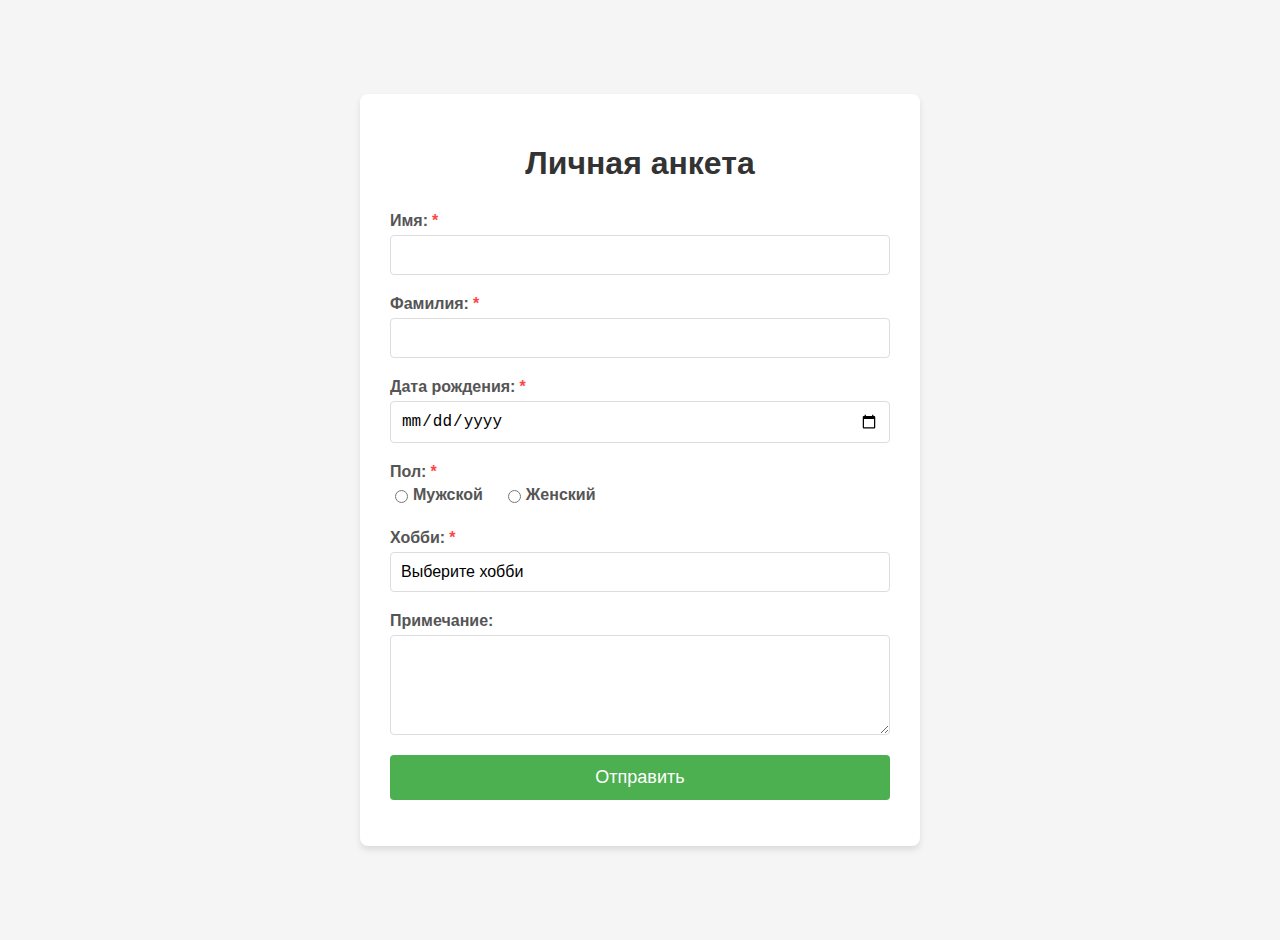
<file: index.html>
<html>
<head>
    <meta charset="UTF-8">
    <meta name="viewport" content="width=device-width, initial-scale=1.0">
    <title>Личная анкета</title>

    <!-- Импорт стилей -->
    <link rel="stylesheet" href="static/style.css">
</head>
<body>
<div class="container">
    <h1>Личная анкета</h1>
    <form id="personalForm">
        <div class="form-group">
            <label for="firstName" class="required">Имя:</label>
            <input type="text" id="firstName" name="firstName" required>
            <div class="error" id="firstNameError"></div>
        </div>

        <div class="form-group">
            <label for="lastName" class="required">Фамилия:</label>
            <input type="text" id="lastName" name="lastName" required>
            <div class="error" id="lastNameError"></div>
        </div>

        <div class="form-group">
            <label for="birthDate" class="required">Дата рождения:</label>
            <input type="date" id="birthDate" name="birthDate" required>
            <div class="error" id="birthDateError"></div>
        </div>

        <div class="form-group">
            <label class="required">Пол:</label>
            <div class="radio-group">
                <label>
                    <input type="radio" name="gender" value="male" required> Мужской
                </label>
                <label>
                    <input type="radio" name="gender" value="female" required> Женский
                </label>
            </div>
            <div class="error" id="genderError"></div>
        </div>

        <div class="form-group">
            <label for="hobbies" class="required">Хобби:</label>
            <div class="multiselect">
                <button type="button" class="multiselect-btn" id="hobbiesBtn">Выберите хобби</button>
                <div class="multiselect-dropdown" id="hobbiesDropdown">
                    <div class="multiselect-option">
                        <input type="checkbox" id="hobby-reading" value="reading">
                        <label for="hobby-reading">Чтение</label>
                    </div>
                    <div class="multiselect-option">
                        <input type="checkbox" id="hobby-sports" value="sports">
                        <label for="hobby-sports">Спорт</label>
                    </div>
                    <div class="multiselect-option">
                        <input type="checkbox" id="hobby-music" value="music">
                        <label for="hobby-music">Музыка</label>
                    </div>
                    <div class="multiselect-option">
                        <input type="checkbox" id="hobby-travel" value="travel">
                        <label for="hobby-travel">Путешествия</label>
                    </div>
                </div>
            </div>
            <div class="error" id="hobbiesError"></div>
        </div>

        <div class="form-group">
            <label for="notes">Примечание:</label>
            <textarea id="notes" name="notes"></textarea>
        </div>

        <button type="submit">Отправить</button>
    </form>
</div>

<div id="modal" class="modal">
    <div class="modal-content">
        <p>Ваша анкета отправлена</p>
    </div>
</div>

<!-- Импорт JavaScript -->
<script src="static/script.js"></script>
</body>
</html>
</file>
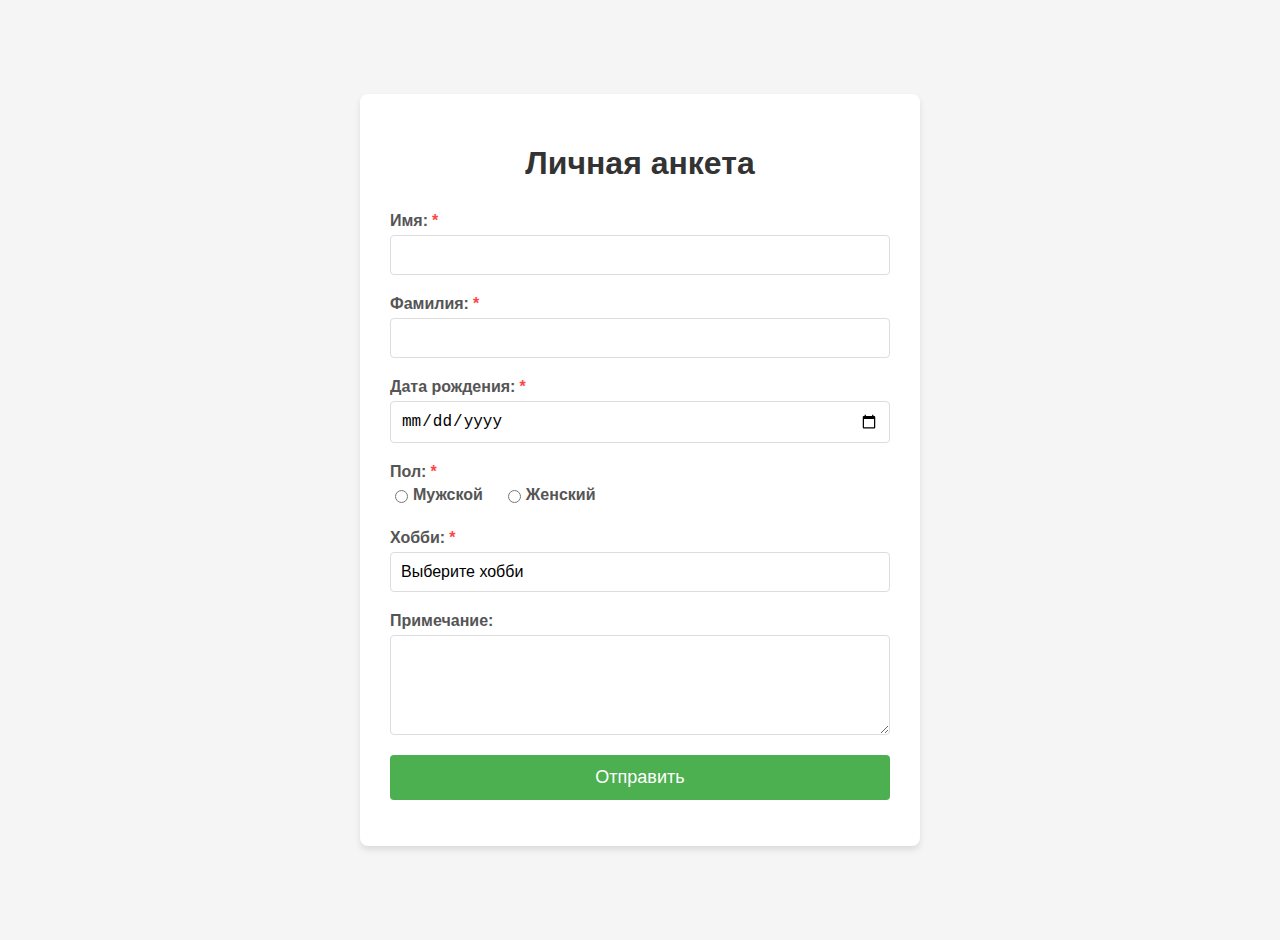
<file: templates/index.html>
<html>
<head>
    <meta charset="UTF-8">
    <meta name="viewport" content="width=device-width, initial-scale=1.0">
    <title>Личная анкета</title>

    <!-- Импорт стилей -->
    <link rel="stylesheet" href="/static/style.css">
</head>
<body>
<div class="container">
    <h1>Личная анкета</h1>
    <form id="personalForm">
        <div class="form-group">
            <label for="firstName" class="required">Имя:</label>
            <input type="text" id="firstName" name="firstName" required>
            <div class="error" id="firstNameError"></div>
        </div>

        <div class="form-group">
            <label for="lastName" class="required">Фамилия:</label>
            <input type="text" id="lastName" name="lastName" required>
            <div class="error" id="lastNameError"></div>
        </div>

        <div class="form-group">
            <label for="birthDate" class="required">Дата рождения:</label>
            <input type="date" id="birthDate" name="birthDate" required>
            <div class="error" id="birthDateError"></div>
        </div>

        <div class="form-group">
            <label class="required">Пол:</label>
            <div class="radio-group">
                <label>
                    <input type="radio" name="gender" value="male" required> Мужской
                </label>
                <label>
                    <input type="radio" name="gender" value="female" required> Женский
                </label>
            </div>
            <div class="error" id="genderError"></div>
        </div>

        <div class="form-group">
            <label for="hobbies" class="required">Хобби:</label>
            <div class="multiselect">
                <button type="button" class="multiselect-btn" id="hobbiesBtn">Выберите хобби</button>
                <div class="multiselect-dropdown" id="hobbiesDropdown">
                    <div class="multiselect-option">
                        <input type="checkbox" id="hobby-reading" value="reading">
                        <label for="hobby-reading">Чтение</label>
                    </div>
                    <div class="multiselect-option">
                        <input type="checkbox" id="hobby-sports" value="sports">
                        <label for="hobby-sports">Спорт</label>
                    </div>
                    <div class="multiselect-option">
                        <input type="checkbox" id="hobby-music" value="music">
                        <label for="hobby-music">Музыка</label>
                    </div>
                    <div class="multiselect-option">
                        <input type="checkbox" id="hobby-travel" value="travel">
                        <label for="hobby-travel">Путешествия</label>
                    </div>
                </div>
            </div>
            <div class="error" id="hobbiesError"></div>
        </div>

        <div class="form-group">
            <label for="notes">Примечание:</label>
            <textarea id="notes" name="notes"></textarea>
        </div>

        <button type="submit">Отправить</button>
    </form>
</div>

<div id="modal" class="modal">
    <div class="modal-content">
        <p>Ваша анкета отправлена</p>
    </div>
</div>

<!-- Импорт JavaScript -->
<script src="/static/script.js"></script>
</body>
</html>
</file>
<file: static/style.css>
:root {
    --primary-color: #4CAF50;
    --error-color: #ff4444;
    --border-radius: 4px;
}

body {
    font-family: 'Roboto', Arial, sans-serif;
    background-color: #f5f5f5;
    margin: 0;
    padding: 20px;
    display: flex;
    justify-content: center;
    align-items: center;
    min-height: 100vh;
}

.container {
    background-color: #ffffff;
    padding: 30px;
    border-radius: 8px;
    box-shadow: 0 4px 6px rgba(0, 0, 0, 0.1);
    width: 100%;
    max-width: 500px;
}

h1 {
    color: #333;
    text-align: center;
    margin-bottom: 30px;
}

.form-group {
    margin-bottom: 20px;
}

label {
    display: block;
    margin-bottom: 5px;
    color: #555;
    font-weight: bold;
}

.required::after {
    content: '*';
    color: var(--error-color);
    margin-left: 4px;
}

input[type="text"], input[type="date"], textarea {
    width: 100%;
    padding: 10px;
    border: 1px solid #ddd;
    border-radius: var(--border-radius);
    font-size: 16px;
    transition: border-color 0.3s ease;
}

input[type="text"]:focus, input[type="date"]:focus, textarea:focus {
    outline: none;
    border-color: var(--primary-color);
    box-shadow: 0 0 0 2px rgba(76, 175, 80, 0.2);
}

.radio-group {
    display: flex;
    gap: 20px;
}

.radio-group label {
    display: flex;
    align-items: center;
    cursor: pointer;
}

.radio-group input[type="radio"] {
    margin-right: 5px;
}

.multiselect {
    position: relative;
    width: 100%;
}

.multiselect-btn {
    width: 100%;
    padding: 10px;
    background-color: #fff;
    border: 1px solid #ddd;
    border-radius: var(--border-radius);
    text-align: left;
    cursor: pointer;
    font-size: 16px;
}

.multiselect-dropdown {
    display: none;
    position: absolute;
    top: 100%;
    left: 0;
    right: 0;
    background-color: #fff;
    border: 1px solid #ddd;
    border-top: none;
    border-radius: 0 0 var(--border-radius) var(--border-radius);
    z-index: 1;
    max-height: 200px;
    overflow-y: auto;
}

.multiselect-option {
    padding: 10px;
    display: flex;
    align-items: center;
}

.multiselect-option:hover {
    background-color: #f5f5f5;
}

.multiselect-option input[type="checkbox"] {
    margin-right: 10px;
}

textarea {
    resize: vertical;
    min-height: 100px;
}

button[type="submit"] {
    width: 100%;
    padding: 12px;
    background-color: var(--primary-color);
    color: white;
    border: none;
    border-radius: var(--border-radius);
    cursor: pointer;
    font-size: 18px;
    transition: background-color 0.3s ease;
}

button[type="submit"]:hover {
    background-color: #45a049;
}

.modal {
    display: none;
    position: fixed;
    z-index: 1000;
    left: 0;
    top: 0;
    width: 100%;
    height: 100%;
    background-color: rgba(0, 0, 0, 0.5);
}

.modal-content {
    background-color: #fefefe;
    margin: 15% auto;
    padding: 20px;
    border: 1px solid #888;
    width: 80%;
    max-width: 400px;
    border-radius: var(--border-radius);
    text-align: center;
}

.error {
    color: var(--error-color);
    font-size: 14px;
    margin-top: 5px;
}
</file>
